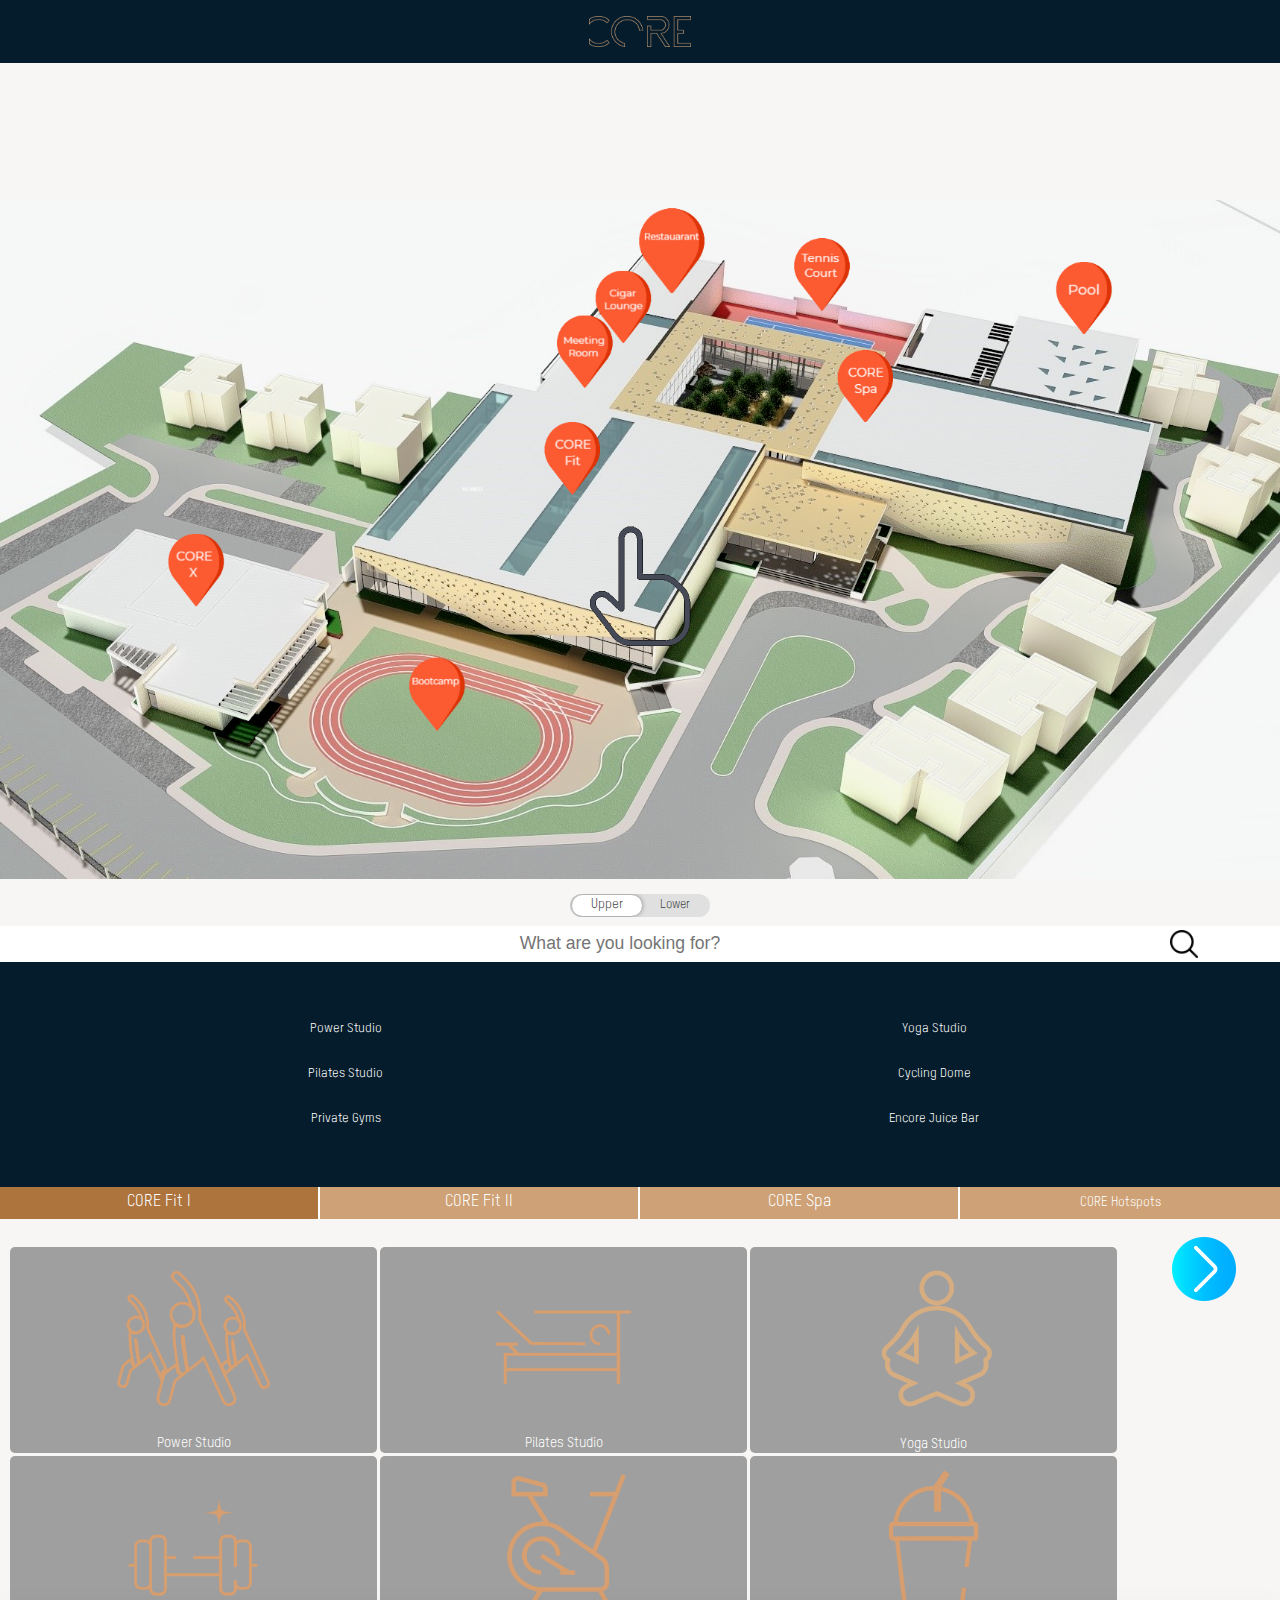
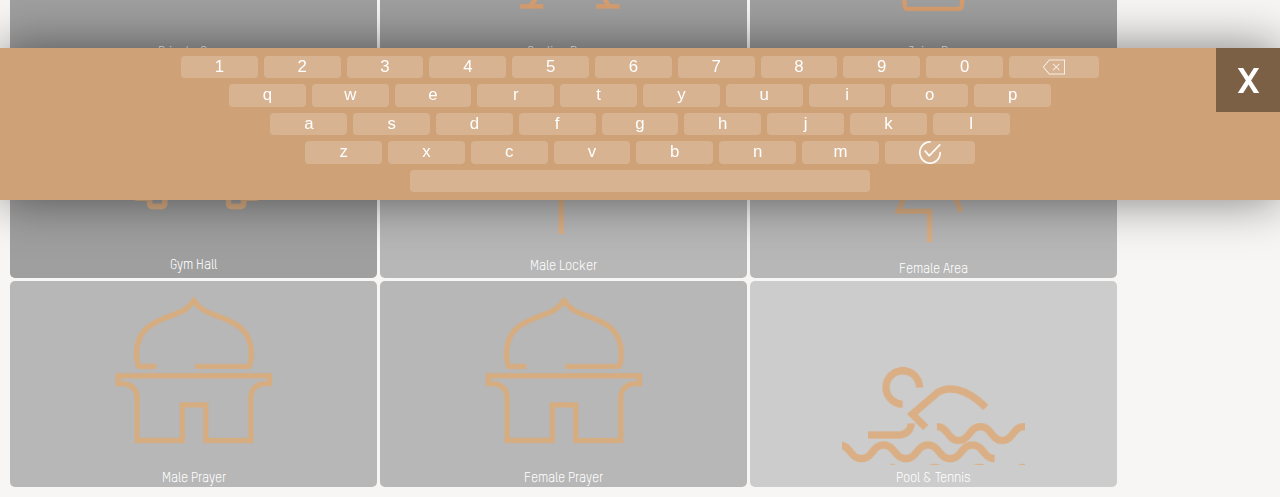
<file: src/index.html>
<!doctype html>
<html lang="en">
<head>
    <meta charset="UTF-8">
    <meta name="viewport"
          content="width=device-width, user-scalable=no, initial-scale=1.0, maximum-scale=1.0, minimum-scale=1.0">
    <meta http-equiv="X-UA-Compatible" content="ie=edge">

    <!-- Animate.css  -->
    <link rel="stylesheet" href="https://cdnjs.cloudflare.com/ajax/libs/animate.css/4.1.1/animate.min.css"/>

    <!-- Google font -->
    <link rel="preconnect" href="https://fonts.googleapis.com">
    <link rel="preconnect" href="https://fonts.gstatic.com" crossorigin>
    <link href="https://fonts.googleapis.com/css2?family=Raleway:ital,wght@0,200;0,300;0,400;0,500;0,600;1,200;1,400&display=swap"
          rel="stylesheet">

    <!-- Stylesheets -->
    <link rel="stylesheet" href="index.css">
    <link rel="stylesheet" href="styles/poidivs.css">
    <link rel="stylesheet" href="styles/toggleswitch.css">
    <link rel="stylesheet" href="keyboard/keyboard.css">

    <title>CORE Wayfinding</title>
</head>
<body>

<nav id="navbar">

    <img src="media/CORE%20High%20Logo.png" alt="" class="animate__animated">

</nav>

<section id="main-map">

    <container class="main-container" id="map-container">

        <div class="animate__animated" id="my-map">
            <div id="image-wrapper" class="wrapper" style="position: relative">

                <div id="core-gym" class="landmark-block">
                </div>
                <div id="gym-tooltip" class="tooltip">
                    <span> CORE Fit </span>
                    <!--   Play video for this destination on click -->
                    <button class="go-to-destination" onclick="playvideo('gymmap', false)"> directions</button>
                </div>

                <div id="core-resto" class="landmark-block">
                </div>
                <div id="resto-tooltip" class="tooltip">
                    <span> Restaurant </span>
                    <!--   Play video for this destination on click -->
                    <button class="go-to-destination" onclick="playvideo('restaurant', false)"> directions</button>
                </div>

                <div id="cigar" class="landmark-block">
                </div>
                <div id="cigar-tooltip" class="tooltip">
                    <span> Cigar Lounge </span>
                    <!--   Play video for this destination on click -->
                    <button class="go-to-destination" onclick="playvideo('cigarlounge', false)"> directions</button>
                </div>

                <div id="meeting" class="landmark-block">
                </div>
                <div id="meeting-tooltip" class="tooltip">
                    <span> Meeting Room </span>
                    <!--   Play video for this destination on click -->
                    <button class="go-to-destination" onclick="playvideo('meetinglounge', false)"> directions</button>
                </div>

                <div id="pool-tennis" class="landmark-block">
                </div>
                <div id="pool-tooltip" class="tooltip">
                    <span> Swimming Pool & Tennis Court </span>
                    <!--   Play video for this destination on click -->
                    <button class="go-to-destination" onclick="playvideo('swimmingpool', false)"> directions</button>
                </div>

                <div id="core-spa" class="landmark-block">
                </div>
                <div id="spa-tooltip" class="tooltip">
                    <span> CORE SPA </span>
                    <!--   Play video for this destination on click -->
                    <button class="go-to-destination" onclick="playvideo('spamap', false)"> directions</button>
                </div>

                <div id="core-x" class="landmark-block">
                </div>
                <div id="x-tooltip" class="tooltip">
                    <span> CORE X </span>
                    <!--   Play video for this destination on click -->
                    <button class="go-to-destination" onclick="playvideo('corex', false)"> directions</button>
                </div>

                <div id="bootcamp" class="landmark-block">
                </div>
                <div id="bootcamp-tooltip" class="tooltip">
                    <span> Bootcamp </span>
                    <!--   Play video for this destination on click -->
                    <button class="go-to-destination" onclick="playvideo('bootcamp', false)"> directions</button>
                </div>

                <img id="upper-img" src="compleximgs/CORE%20SPORT%20COMPLEX%20G-41-CROPPED-PINNED.png">
                <img style="display: none" id="lower-img" src="compleximgs/CORE%20SPORT%20COMPLEX%20G-4-cropped.png">
                <img style="" id="touch-here" src="media/animation_640_kvuxwe7w.gif">

            </div>

            <div class="btn-container">
                <label class="switch btn-color-mode-switch">
                    <input onclick="toggleFloor(this)" type="checkbox" name="color_mode" id="color_mode" value="1">
                    <label for="color_mode" data-on="Lower" data-off="Upper"
                           class="btn-color-mode-switch-inner"></label>
                </label>
            </div>

        </div>

        <div class="video-center">
            <video style="display: none" class="animate__animated" id="video-player"
                   type="video/mp4" loop></video>
            <img src="media/back.png" style="visibility: hidden" id="exit-video" onclick="closeVideo()">
        </div>

    </container>

    <container class="main-container" id="list-container">

        <div class="search">
            <input oninput="searchPois()" id="search-bar" type="text" class="searchTerm use-keyboard-input"
                   placeholder="What are you looking for?">
            <button type="submit" class="searchButton">
                <img src="media/magnifiying-glass.png" alt="">
            </button>
        </div>

        <div id="search-list" class="animate__animated">

            <div class="text-list-container animate__animated">

                <div class="list-container animate__animated" id="core-fit1-list">
                    <ul class="poi-list">
                        <li onclick="playvideo('power', false)"> Power Studio</li>
                        <li onclick="playvideo('yoga', false)"> Yoga Studio</li>
                        <li onclick="playvideo('pilates', false)"> Pilates Studio</li>
                        <li onclick="playvideo('cyclingdome', false)"> Cycling Dome</li>
                        <li onclick="playvideo('vipgym', false)"> Private Gyms</li>
                        <li onclick="playvideo('juicebar', false)"> Encore Juice Bar</li>
                    </ul>
                </div>
                <div class="list-container animate__animated" id="core-fit2-list" style="display:none;">
                    <ul class="poi-list">
                        <li onclick="playvideo('gymlower', false)"> Gym Hall</li>
                        <li onclick="playvideo('malelocker', false)"> Male Locker Room</li>
                        <li onclick="playvideo('maleprayer', false)"> Male Prayer Area</li>
                        <!-- TODO check if female area video not done -->
                        <li onclick="playvideo('femalelocker', false)"> Female Area</li>
                        <li onclick="playvideo('femaleprayer', false)" class="long-text"> Female Prayer Room</li>
                    </ul>
                </div>
                <div class="list-container animate__animated" id="core-spa-list" style="display:none">
                    <ul class="poi-list">
                        <li onclick="playvideo('hairsalon', false)"> Hair Salon</li>
                        <li onclick="playvideo('barbershop', false)"> Barber Shop</li>
                        <li onclick="playvideo('femalewetarea', false)"> Female Wet Area</li>
                        <li onclick="playvideo('malewetarea', false)"> Male Wet Area</li>
                        <li onclick="playvideo('malespa', false)" class="long-text"> Male Spa</li>
                        <li onclick="playvideo('femalespa', false)" class="long-text"> Female Spa</li>
                        <li onclick="playvideo('tealounge', false)" class="long-text"> Encore Tea Lounge</li>
                    </ul>
                </div>
                <div class="list-container animate__animated" id="core-hotspot-list" style="display:none">
                    <ul class="poi-list">
                        <li onclick="playvideo('swimmingpool', false)"> Pool & Tennis</li>
                        <li onclick="playvideo('restaurant', false)"> Encore Restaurant</li>
                        <li onclick="playvideo('cigarlounge', false)"> Cigar Lounge</li>
                        <li onclick="playvideo('meetinglounge', false)"> Meeting Room</li>
                        <li onclick="playvideo('corex', false)"> CORE X</li>
                        <li onclick="playvideo('bootcamp', false)"> Bootcamp</li>
                    </ul>
                </div>

            </div>

            <ul class="poi-toolbar">
                <li class="toolbar-item active" id="show-fit1">
                    <p> CORE Fit I </p>
                </li>
                <li class="toolbar-item" id="show-fit2">
                    <p> CORE Fit II </p>
                </li>
                <li class="toolbar-item" id="show-spa">
                    <p> CORE Spa </p>
                </li>
                <li class="toolbar-item" id="show-hotspots">
                    <p> CORE Hotspots </p>
                </li>
            </ul>

        </div>

        <div id="search-results" class="animate__animated" style="display: none; text-align: center; min-height: 20vh; padding-bottom: 3vh">
            <h3 style="padding-top: 2vh"> Search results </h3>
            <p style="font-style: italic; font-size: 0.6em; margin-bottom: 2vh"> type at least two characters </p>
            <div class="list-container">
                <ul class="poi-list" id="results-list"></ul>
            </div>
        </div>


    </container>

</section>

<section id="bottom-menu">

    <div id="destinations" class="animate__animated">

        <div class="animate__animated destinations-slide" id="grid1">

            <div class="destinations-grid">
                <div class="poi-icon" onclick="playvideo('power', false)">
                    <img class="poi-image" src="media/weightlifting.png" alt="">
                    <p> Power Studio </p>
                </div>
                <div class="poi-icon" onclick="playvideo('pilates', false)">
                    <img class="poi-image" src="media/pilates.png" alt="">
                    <p> Pilates Studio </p>
                </div>
                <div class="poi-icon" onclick="playvideo('yoga', false)">
                    <img class="poi-image" src="media/yoga.png" alt="">
                    <p> Yoga Studio </p>
                </div>
                <div class="poi-icon" onclick="playvideo('vipgym', false)">
                    <img class="poi-image" src="media/fitness(2).png" alt="">
                    <p> Private Gyms </p>
                </div>
                <div class="poi-icon" onclick="playvideo('cyclingdome', false)">
                    <img class="poi-image" src="media/bycicle.png" alt="">
                    <p> Cycling Dome </p>
                </div>
                <div class="poi-icon" onclick="playvideo('juicebar', false)">
                    <img class="poi-image" src="media/juice(1).png" alt="">
                    <p> Juice Bar </p>
                </div>
                <div onclick="playvideo('gymlower', false)" class="poi-icon yellow">
                    <img class="poi-image" src="media/barbell.png" alt="">
                    <p> Gym Hall </p>
                </div>
                <div class="poi-icon light" onclick="playvideo('malelocker', false)">
                    <img class="poi-image" style="padding-top: 2px" src="media/man.png" alt="">
                    <p> Male Locker </p>
                </div>
                <div class="poi-icon light" onclick="playvideo('femalelocker', false)">
                    <img class="poi-image" src="media/woman.png" alt="">
                    <p> Female Area </p>
                </div>
                <div class="poi-icon light" onclick="playvideo('maleprayer', false)">
                    <img class="poi-image" src="media/prayer.png" alt="">
                    <p> Male Prayer </p>
                </div>
                <div class="poi-icon light" onclick="playvideo('femaleprayer', false)">
                    <img class="poi-image" src="media/prayer.png" alt="">
                    <p> Female Prayer </p>
                </div>
                <div class="poi-icon lighter" onclick="playvideo('swimmingpool', false)">
                    <img class="poi-image" src="media/swimming(1)(1).png" alt="">
                    <p> Pool & Tennis </p>
                </div>
            </div>

            <div onclick="slideNext()" class="controls right-controls">
                <img src="media/chevron.png" style="width: 5vw" alt="">
            </div>

        </div>

        <div style="display: none" class="animate__animated destinations-slide" id="grid2">

            <div class=" controls left-controls">
                <img src="media/chevron.png" style="width:5vw; transform: rotate(180deg)" onclick="slidePrev()" alt="">
            </div>

            <div class="destinations-grid">
                <div class="poi-icon" onclick="playvideo('hairsalon')">
                    <img class="poi-image" src="media/hair-washing.png" alt="">
                    <p> Hair Salon </p>
                </div>
                <div class="poi-icon" onclick="playvideo('barbershop')">
                    <img class="poi-image" src="media/barber.png" alt="">
                    <p> Barber Shop </p>
                </div>
                <div class="poi-icon" onclick="playvideo('femalewetarea')">
                    <img class="poi-image" src="media/female-wet-area.png" alt="">
                    <p> Female Wet Area </p>
                </div>
                <div class="poi-icon" onclick="playvideo('malewetarea')">
                    <img class="poi-image" src="media/male-wet-area.png" alt="">
                    <p> Male Wet Area </p>
                </div>
                <div class="poi-icon" onclick="playvideo('malespa')">
                    <img class="poi-image" src="media/therapyroom.png" alt="">
                    <p> Male Spa Treatment </p>
                </div>
                <div class="poi-icon" onclick="playvideo('femalespa')">
                    <img class="poi-image" src="media/massage.png" alt="">
                    <p> Female Spa Treatment </p>
                </div>
                <div class="poi-icon" onclick="playvideo('tealounge')">
                    <img class="poi-image" src="media/Tealounge.png" alt="">
                    <p> Tea Lounge </p>
                </div>
                <div class="poi-icon light" onclick="playvideo('restaurant')">
                    <img class="poi-image" src="media/cutlery.png" alt="">
                    <p> Restaurant </p>
                </div>
                <div class="poi-icon light" onclick="playvideo('meetinglounge')">
                    <img class="poi-image" src="media/meeting.png" alt="">
                    <p> Meeting Room </p>
                </div>
                <div class="poi-icon light" onclick="playvideo('cigarlounge')">
                    <img class="poi-image" src="media/cigar.png" alt="">
                    <p> Cigar Lounge </p>
                </div>
                <div class="poi-icon lighter" onclick="playvideo('corex')">
                    <img class="poi-image" src="media/corex.png" alt="">
                    <p> CORE X </p>
                </div>
                <div class="poi-icon lighter" onclick="playvideo('bootcamp')">
                    <img class="poi-image" src="media/running-track.png" alt="">
                    <p> Bootcamp </p>
                </div>
            </div>

        </div>

    </div>

</section>

<!-- JS files -->
<script src="scripts/carousel.js"></script>
<script src="scripts/app.js"></script>
<script src="scripts/tooltips.js"></script>
<script src="keyboard/keyboard.js"></script>
<script src="scripts/video.js"></script>
<script src="scripts/refreshbtn.js"></script>
<script src="scripts/list-toolbar.js"></script>

</body>
</html>
</file>
<file: src/index.css>
@font-face {
    font-family: TSTAR;
    src: url("font/TSTAR-PRO-Regular.otf") format("opentype");
}

@font-face {
    font-family: TSTAR;
    font-weight: bold;
    src: url("font/TSTAR-PRO-Bold.otf") format("opentype");
}

html, body {
    height: 100%;
    width: 100%;
    margin: 0;
    font-family: 'TSTAR', sans-serif;
}

*,
*::before,
*::after {
    -webkit-box-sizing: border-box;
    box-sizing: border-box;
    margin: 0;
}

img {
    max-width: 100%;
}

ul {
    list-style: none;
}

body {
    background-color: #f7f6f5;
}

@media (min-aspect-ratio: 10/16) {
    body {
        height: auto;
        width: auto;
        overflow: scroll;
    }

    #map-container {
        flex-direction: column;
        min-height: 60%;
    }
}

/* If more (overflow), check the added margins */
nav {
    text-align: center;
    width: 100%;
    height: 7vh;
    flex-direction: column;
    background: #051c2c;
    padding: 1em;
}

nav img {
    height: 100%;
    width: auto;
    margin-bottom: 1vh;
}

#weather-report {
    height: 50%;
}

.hide {
    position: absolute !important;
    top: -9999px !important;
    left: -9999px !important;
}

/*#main-map{*/
/*  !* 100 - 16vh - 8vh *!*/
/*  height: 72vh;*/
/*}*/

#touch-here {
    position: absolute;
    top: 50%;
    left: 50%;
    width: 25%;
    transform: translateX(-50%) translateY(-40%);
}

#my-map {
    height: 100%;
    padding-top: 10%;
    display: flex;
    justify-content: center;
    flex-direction: column;
    align-items: center;
}

#my-map .wrapper {
    max-height: 100%;
}

#my-map .wrapper img {
    max-height: 100%;
}

@media (min-aspect-ratio: 9/10) {
    #my-map .wrapper {
        height: 100%;
    }
}

#bottom-menu {
    background-color: #f7f6f5;
    width: 100%;
}

/* Middle section styles */
.main-container {
    display: block;
}

/* Has 40% height with sibling(list container) at 60%*/
#map-container {
    display: flex;
    align-items: center;
    flex-direction: column;
    justify-content: center;
    padding-top: 1vh;
    padding-bottom: 1vh;
    width: 100vw;
    min-height: 40vh;
}

/* Video player styles */
.video-center {
    height: 100%;
    display: flex;
    align-items: center;
    justify-content: center;
    text-align: center;
    position: relative;
    background-color: #f7f6f5;
}

#video-player {
    height: 100%;
    max-width: 100vw;
    width: auto;
}

.video-center img {
    z-index: 10;
    position: absolute;
    top: 2%;
    right: 2%;
    font-size: 4em
}

@media (max-width: 800px) {
    .video-center img {
        width: 8vw;
    }
}

#exit-video {
    transition: opacity 3s;
    cursor: pointer;
    width: 5vw;
}

.keyboard-img {
    width: 25%;
}


/* Search bar styles */
/* Destination list styles */
#list-container {
    background: #f7f6f5;
    color: white;
    transition: background-color 0.8s;
}

#search-list {
    background-color: #051c2c;
}

.text-list-container {
    padding: 2vh 4vw;
    min-height: 25vh;
    display: grid;
    background-color: #051c2c;
    color: white;
}

.list-container {
    width: 100%;
    display: flex;
    align-items: center;
}

.poi-list {
    width: 100%;
    display: grid;
    grid-template-columns: repeat(2, 1fr);
}

.poi-list {
    font-size: 1.4vh;
    padding-left: 0;
}

.poi-list li {
    display: inline-flex;
    justify-content: center;
    align-items: center;
    min-height: 3vh;
    margin-top: 1vh;
    margin-bottom: 1vh;
}

.list-container ul li:focus, .list-container ul li:active {
    background-color: #0c456d !important;
}

.list-container:last-child ul li {
    padding-right: 1vw;
}

/*.long-text{*/
/*  font-size: 0.9em;*/
/*}*/
.search {
    width: 100vw;
    height: 12%;
    position: relative;
    display: flex;
    justify-content: center;
    align-items: center;
    background: white;
    border: none;
}

.search input {
    width: 85%;
    text-align: center;
    border: none;
    font-size: 1.1em;
}

.searchTerm {
    padding: 5px;
    height: 20px;
    border-radius: 5px 0 0 5px;
    outline: none;
    color: #9DBFAF;
}

.searchTerm:focus {
    color: #00B4CC;
}

.searchButton {
    display: inline-flex;
    align-items: center;
    justify-content: center;
    width: 40px;
    height: 36px;
    border: none;
    background: none;
    text-align: center;
    color: #fff;
    border-radius: 0 5px 5px 0;
    cursor: pointer;
    font-size: 20px;
}

.searchButton i {
    color: black;
}

#search-results {
    min-height: 10vh;
    background-color: #051c2c;
}

.search-result {
    /*  Search result is highlighted */
    background-color: #167cc3;
    transition: background-color 0.8s;
}

/* Interactive blocks/buildings in image */
.landmark-block {
    background: none;
    position: absolute;
    /*border: 3px solid black;*/
}

/* Landmark 2 and its tooltip positioning */
#medical-bldg {
    width: 13%;
    height: 29%;
    top: 43%;
    left: 59%;
    transform: rotate(220deg);
}

/* Landmark 3 and its tooltip positioning */
#community-block {
    width: 13%;
    height: 21%;
    top: 30%;
    left: 47%;
    transform: rotate(220deg);
}

.poi-toolbar {
    padding: 0;
    background-color: #cea176;
    width: 100%;
    list-style: none;
    display: grid;
    grid-template-columns: repeat(4, 1fr);
}

.poi-toolbar > li {
    display: flex;
    align-items: center;
    justify-content: center;
    border-right: 2px solid white;
    min-height: 2em;
    transition: background-color ease-in-out 0.35s;
}

.poi-toolbar > li:last-child {
    border-right: none;
    font-size: 0.8em;
}

.poi-toolbar > li.active {
    background-color: #ad743e;
}

.poi-toolbar > li > p {
    pointer-events: none;
}

/* Bottom menu styling */
#bottom-menu {
    margin-top: 2vh;
    animation-duration: 0.8s;
}

.destinations-slide {
    height: calc(100% - 1.6vw);
    width: 100%;
    animation-duration: 0.8s;
    display: flex;
}

.destinations-slide .controls {
    display: inline-flex;
    align-items: center;
    justify-content: center;
    width: 35%;
    height: calc(100% + 1.6vw);
}

.destinations-grid {
    display: grid;
    grid-template-columns: repeat(3, 1fr);
    grid-template-rows: repeat(2, 1fr);
    grid-gap: 0.25vw;
    margin: 0.8vw;
    height: 100%;
}

.poi-icon {
    display: flex;
    color: white;
    flex-direction: column;
    align-items: center;
    justify-content: center;
    background: #9f9f9f;
    border-radius: 5px;
}

.poi-icon p {
    padding-top: 5px;
    font-size: 0.85em;
    text-align: center;
}

.poi-icon.light {
    background: #b7b7b7;
}

.poi-icon.lighter {
    background: #cccccc;
}

.poi-icon.red {
    background: linear-gradient(#ff9e92 0%, #ffe3df 100%);
}

.poi-icon.purp {
    background: linear-gradient(#4446d5 0%, #9a9be8 100%);
}

/*.poi-icon.*/
.poi-image {
    width: 50%;
}

.toolbar-icon {
    width: 90px;
}

.transform-wrapper {
    width: 5vw;
    height: 5vw;
    border-radius: 50%;
    background: #31CDDD;
    transition: border-radius 1s, height 1s, width 1s, background-color 1.5s;
"
}

#info-text, #info-text2 {
    display: none;
    flex-direction: column;
    justify-content: center;
    height: 100%;
}

.inline-group {
    display: inline-flex;
    padding: 1vh 0;
}

.inline-group span {
    padding-left: 1px;
}

.color-block {
    height: 1.5vw;
    width: 1.5vw;
    background-color: #cea176;
}

#language-list {
    display: flex;
    align-items: center;
    justify-content: center;
    flex-direction: column;
    margin: 0 auto;
    height: 75%;
}

.language {
    position: relative;
    background: lightgrey;
    height: 40%;
    padding: 0.2vh 2vw;
    border-radius: 5px;
    display: flex;
    align-items: center;
    width: 70vw;
    font-size: 2em;
    text-align: center;
}

.selected {
    box-shadow: 0 0 5px rgba(81, 203, 238, 1);
    padding: 3px 0px 3px 3px;
    margin: 5px 1px 3px 0px;
    border: 1px solid #0E9700;
}

.check {
    -webkit-appearance: none; /*hides the default checkbox*/
    height: 50px;
    width: 50px;
    position: absolute;
    top: 50%;
    transform: translateY(-50%);
    right: 20px;;
    transition: 0.10s;
    background-color: #0E9700;
    text-align: center;
    font-weight: 600;
    color: white;
    border-radius: 3px;
    outline: none;
}
</file>
<file: src/styles/poidivs.css>
/* Tooltip general styles */
:root{
    --scale-gym: 0;
    --scale-resto: 0;
    --scale-pool: 0;
    --scale-spa: 0;
    --scale-x: 0;
    --scale-boot: 0;
}

.tooltip{
    position: absolute;
    z-index: 1;
    transform-origin: top center;
    background: whitesmoke;
    width: max-content;
    max-width: 15vw;
    height: auto;
    border-radius: 0.3rem;
    text-align: center;
    padding: 0.5vw;
    font-size: 0.7em;
    transition: 350ms transform;
}

.tooltip::before{
    content: '';
    position: absolute;
    /* Top set as height so its right above */
    top: -1.85vw;
    left: 50%;
    /* Margin left set as half width to align in center */
    margin-left: -1vw;
    border: 1vw solid transparent;
    border-bottom-color: whitesmoke;
}

/* Tooltip button styles */
.tooltip .go-to-destination{
    margin-top: 0.2vh;
    align-items: center;
    background-color: #FFFFFF;
    border: 1px solid rgba(0, 0, 0, 0.1);
    border-radius: 0.25rem;
    box-shadow: rgba(0, 0, 0, 0.02) 0 1px 3px 0;
    box-sizing: border-box;
    color: rgba(0, 0, 0, 0.85);
    cursor: pointer;
    display: inline-flex;
    font-family: system-ui,-apple-system,system-ui,"Helvetica Neue",Helvetica,Arial,sans-serif;
    font-size: 0.8em;
    font-weight: 600;
    justify-content: center;
    line-height: 1.25;
    min-height: 2rem;
    padding: 5% 35%;
    max-width: 100%;
    position: relative;
    text-decoration: none;
    transition: all 250ms;
    user-select: none;
    -webkit-user-select: none;
    touch-action: manipulation;
    vertical-align: baseline;
    width: auto;
}
@media (max-width: 800px) {
    .tooltip .go-to-destination{
        min-height: 1em;
    }
}

.go-to-destination:hover,
.go-to-destination:focus {
    border-color: rgba(0, 0, 0, 0.15);
    box-shadow: rgba(0, 0, 0, 0.1) 0 4px 12px;
    color: rgba(0, 0, 0, 0.65);
}

.go-to-destination:hover {
    transform: translateY(-1px);
}

.go-to-destination:active {
    background-color: #F0F0F1;
    border-color: rgba(0, 0, 0, 0.15);
    box-shadow: rgba(0, 0, 0, 0.06) 0 2px 4px;
    color: rgba(0, 0, 0, 0.65);
    transform: translateY(0);
}

/* CORE GYM and its tooltip positioning */
#core-gym{
    width: 24%;
    height: 34%;
    top: 30%;
    left: 32%;
    transform: rotate(195deg);
}

#core-gym:focus, #core-gym:hover{
    --scale-gym: 1.3;
}

#gym-tooltip{
    position: absolute;
    top: 65%;
    left: 35%;
    transform: scale(0);
}

/* RESTO and its tooltip positioning */
#core-resto{
    width: 7.5%;
    height: 16%;
    top: 1%;
    left: 48%;
    z-index: 2;
    transform: rotate(206deg);
}

#core-resto:focus, #core-resto:hover{
    --scale-resto: 1.3;
}

#resto-tooltip{
    top: 15%;
    left: 47.5%;
    transform: scale(0);
}

/* Meeting and cigar and its tooltip positioning */
#cigar{
    width: 8%;
    height: 9%;
    top: 15%;
    left: 44%;
    transform: rotate(206deg);
}

#cigar:focus, #cigar:hover{
    --scale-resto: 1.3;
}

#cigar-tooltip{
    top: 23%;
    left: 43.5%;
    transform: scale(0);
    max-width: 25vw;
}

#meeting{
    width: 8%;
    height: 8%;
    top: 23%;
    left: 42%;
    transform: rotate(205deg);
}

#meeting:focus, #meeting:hover{
    --scale-resto: 1.3;
}

#meeting-tooltip{
    top: 29%;
    left: 40%;
    transform: scale(0);
    max-width: 25vw;
}

/* Tennis+pool and its tooltip positioning */
#pool-tennis{
    width: 8%;
    height: 65%;
    top: -14%;
    left: 69%;
    transform: rotate(102deg);
}

#pool-tennis:focus, #pool-tennis:hover{
    --scale-pool: 1.3;
}

#pool-tooltip{
    top: 30%;
    left: 73%;
    transform: scale(0);
    max-width: 20vw;
}

/* core spa and its tooltip positioning */
#core-spa{
    width: 13%;
    height: 49%;
    top: 16%;
    left: 71%;
    transform: rotate(102deg);
}

#core-spa:focus, #core-spa:hover{
    --scale-spa: 1.3;
}

#spa-tooltip{
    top: 53%;
    left: 70%;
    transform: scale(0);
}

/* core X and its tooltip positioning */
#core-x{
    width: 13%;
    height: 35%;
    top: 46%;
    left: 9%;
    transform: rotate(108deg);
}

#core-x:focus, #core-x:hover{
    --scale-x: 1.3;
}

#x-tooltip {
    top: 77%;
    left: 11%;
    transform: scale(0);
}

/* core X and its tooltip positioning */
#bootcamp{
    width: 13%;
    height: 36%;
    top: 59%;
    left: 28%;
    transform: rotate(108deg);
}

#bootcamp:focus, #bootcamp:hover{
    --scale-boot: 1.3;
}

#bootcamp-tooltip{
    top: 80%;
    left: 29.3%;
    transform: scale(0);
}
</file>
<file: src/styles/toggleswitch.css>
div.btn-container{
    padding-top: 1vh;
    display:flex;
    justify-content: center;
    vertical-align: middle;
    text-align: center;
    width: 100vw;
}

div.btn-container i{
    display: inline-block;
    position: relative;
    top: -9px;
}

label {
    font-size: 13px;
    color: #424242;
    font-weight: 500;
}

.btn-color-mode-switch{
    display: inline-flex;
    flex-direction: column;
    align-items: center;
    justify-content: center;
    margin: 0;
    position: relative;
}

.btn-color-mode-switch > label.btn-color-mode-switch-inner{
    margin: 0px;
    width: 140px;
    height: 2.5vh;
    background: #E0E0E0;
    border-radius: 26px;
    overflow: hidden;
    position: relative;
    transition: all 0.3s ease;
    /*box-shadow: 0px 0px 8px 0px rgba(17, 17, 17, 0.34) inset;*/
    display: flex;
    align-items: center;
    justify-content: center;
}

.btn-color-mode-switch > label.btn-color-mode-switch-inner:before{
    content: attr(data-on);
    position: absolute;
    font-size: 12px;
    font-weight: 500;
    height: 90%;
    display: inline-flex;
    flex-direction: column;
    align-items: center;
    justify-content: center;
    right: 20px;
}

.btn-color-mode-switch > label.btn-color-mode-switch-inner:after{
    content: attr(data-off);
    width: 70px;
    height: calc(2.5vh - 5px);
    background: #fff;
    border-radius: 26px;
    position: absolute;
    left: 2px;
    text-align: center;
    transition: all 0.3s ease;
    box-shadow: 0px 0px 6px -2px #111;
    padding: 5px 0px;
    height: 90%;
    display: inline-flex;
    flex-direction: column;
    align-items: center;
    justify-content: center;
}

.btn-color-mode-switch > .alert{
    display: none;
    background: #FF9800;
    border: none;
    color: #fff;
}

.btn-color-mode-switch input[type="checkbox"]{
    cursor: pointer;
    width: 50px;
    height: 25px;
    opacity: 0;
    position: absolute;
    top: 0;
    z-index: 1;
    margin: 0px;
}

.btn-color-mode-switch input[type="checkbox"]:checked + label.btn-color-mode-switch-inner{
    background: #151515;
    color: #fff;
}

.btn-color-mode-switch input[type="checkbox"]:checked + label.btn-color-mode-switch-inner:after{
    content: attr(data-on);
    left: 68px;
    background: #3c3c3c;
}

.btn-color-mode-switch input[type="checkbox"]:checked + label.btn-color-mode-switch-inner:before{
    content: attr(data-off);
    right: auto;
    left: 20px;
}

.btn-color-mode-switch input[type="checkbox"]:checked + label.btn-color-mode-switch-inner{
    /*background: #66BB6A; */
    /*color: #fff;*/
}

.btn-color-mode-switch input[type="checkbox"]:checked ~ .alert{
    display: block;
}

/*mode preview*/
.dark-preview{
    background: #0d0d0d;
}

.dark-preview div.btn-container i.fa-sun-o{
    color: #777;
}

.dark-preview div.btn-container i.fa-moon-o{
    color: #fff;
    text-shadow: 0px 0px 11px #fff;
}

.white-preview{
    background: #fff;
}

.white-preview div.btn-container i.fa-sun-o{
    color: #ffa500;
    text-shadow: 0px 0px 16px #ffa500;
}

.white-preview div.btn-container i.fa-moon-o{
    color: #777;
}

p.by {

}

p.by a{
    text-decoration: none;
    color: #000;
}

.dark-preview p.by a{
    color: #777;
}

.white-preview p.by a{
    color: #000;
}
</file>
<file: src/keyboard/keyboard.css>
.keyboard{
    position: fixed;
    left: 0;
    bottom: 0;
    width: 100%;
    padding: 5px 0;
    background: #cea176;
    box-shadow: 0 0 50px rgba(0, 0, 0, 0.5);
    user-select: none;
    transition: bottom 0.7s;
    /*height: 12vh;*/
}

.keyboard--hidden{
    bottom: -100%;
}

.keyboard__keys{
    text-align: center;
}

.keyboard__key{
    height: 45px;
    width: 6%;
    max-width: 90px;
    margin: 3px;
    border-radius: 4px;
    border: none;
    background: rgba(255, 255, 255, 0.2);
    color: white;
    font-size: 1.05rem;
    outline: none;
    cursor: pointer;
    display: inline-flex;
    align-items: center;
    justify-content: center;
    vertical-align: top;
    padding: 0;
    -webkit-tap-highlight-color: transparent;
    position: relative;
    max-height: 2.5vh;
}

.keyboard__key:active{
    background: rgba(255, 255, 255, 0.12);
}

.keyboard__key--wide{
    width: 12%;
}
.keyboard__key--extra-wide{
    width: 36%;
    max-width: 500px;
}

.keyboard__key--activatable::after{
    content: '';
    top: 10px;
    right: 10px;
    position: absolute;
    width: 8px;
    height: 8px;
    background: rgba(0, 0, 0, 0.4);
    border-radius: 50%;
}
.keyboard__key--active:after{
    background: #08ff00;
}

.keyboard__key--dark{
    background: rgba(0, 0, 0, 0.25);
}

.closebutton{
    position: absolute;
    display: inline-flex;
    align-items: center;
    justify-content: center;
    color: white;
    font-size: 3em;
    font-weight: 700;
    top: 0;
    right: 0;
    width: 5vw;
    height: 5vw;
    background: rgba(0, 0, 0, 0.4);
}
@media (max-width: 800px) {
    .closebutton{
        font-size: 1.5em;
    }
}
</file>
